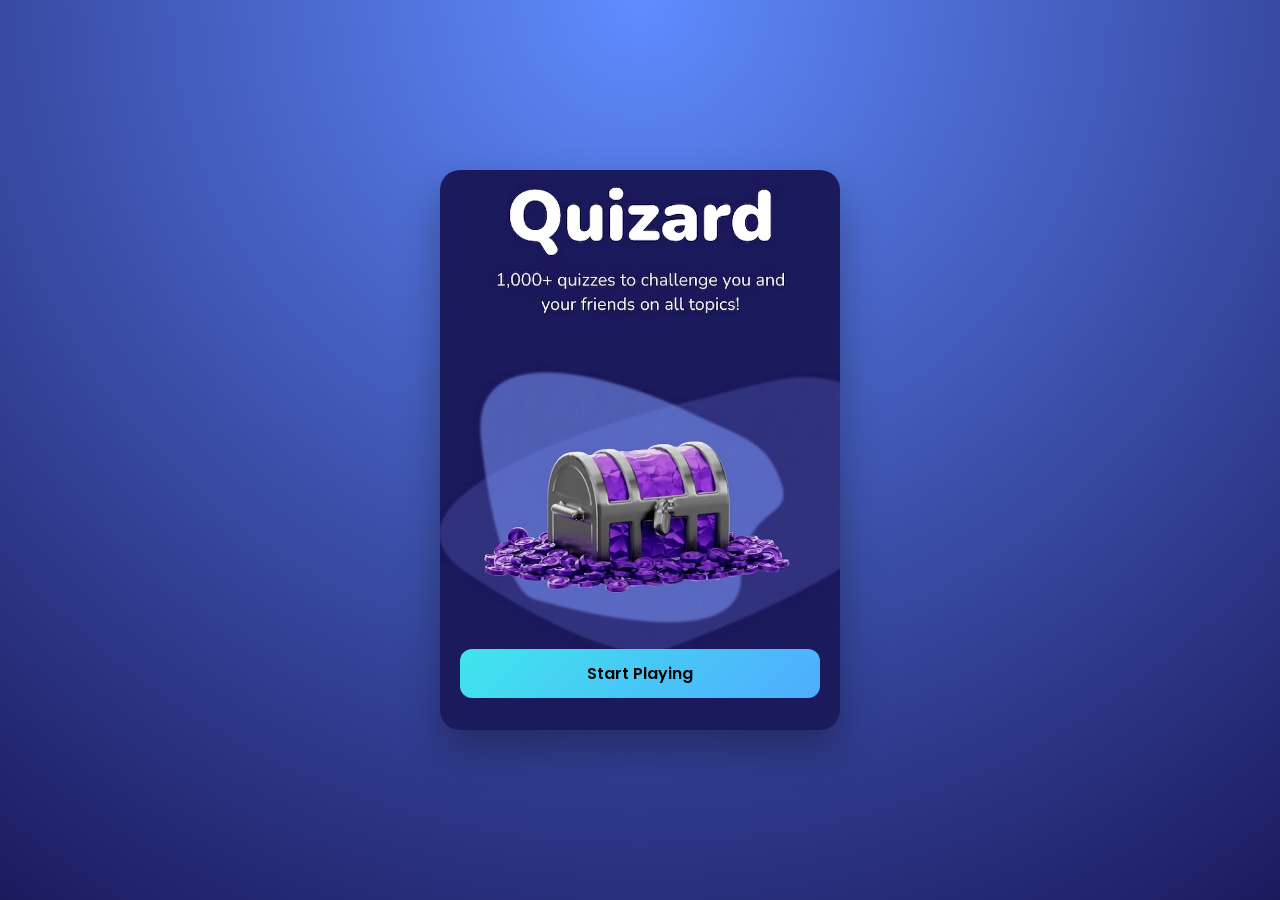
<file: index.html>
<!doctype html>
<html lang="en">
  <head>
    <meta charset="UTF-8" />
    <meta name="viewport" content="width=device-width, initial-scale=1.0" />
    <title>Document</title>
    <link rel="stylesheet" href="modify.css" />
    <link
      href="https://fonts.googleapis.com/css2?family=Poppins:wght@400;600&display=swap"
      rel="stylesheet"
    />
  </head>
  <body>
    <div class="parent">
      <div class="box1">
        <div class="timer"></div>
        <div class="nav">
          <div class="id"></div>
          <div class="category"></div>
          <div class="difficulty"></div>
        </div>
        <div class="ques"></div>
        <div class="a btn"></div>
        <div class="b btn"></div>
        <div class="c btn"></div>
        <div class="d btn"></div>
      </div>
      <div class="box2">
        <div class="start">Start Playing</div>
      </div>
      <div class="box3">
        <h1>Score</h1>
        <hr />
        <div class="scard">You got 10 out of 10 correct </div>
        <hr />
        <div class="replay">Try Again</div>
        <div class="home">Home</div>
      </div>
    </div>
    <script src="script.js"></script>
  </body>
</html>
</file>
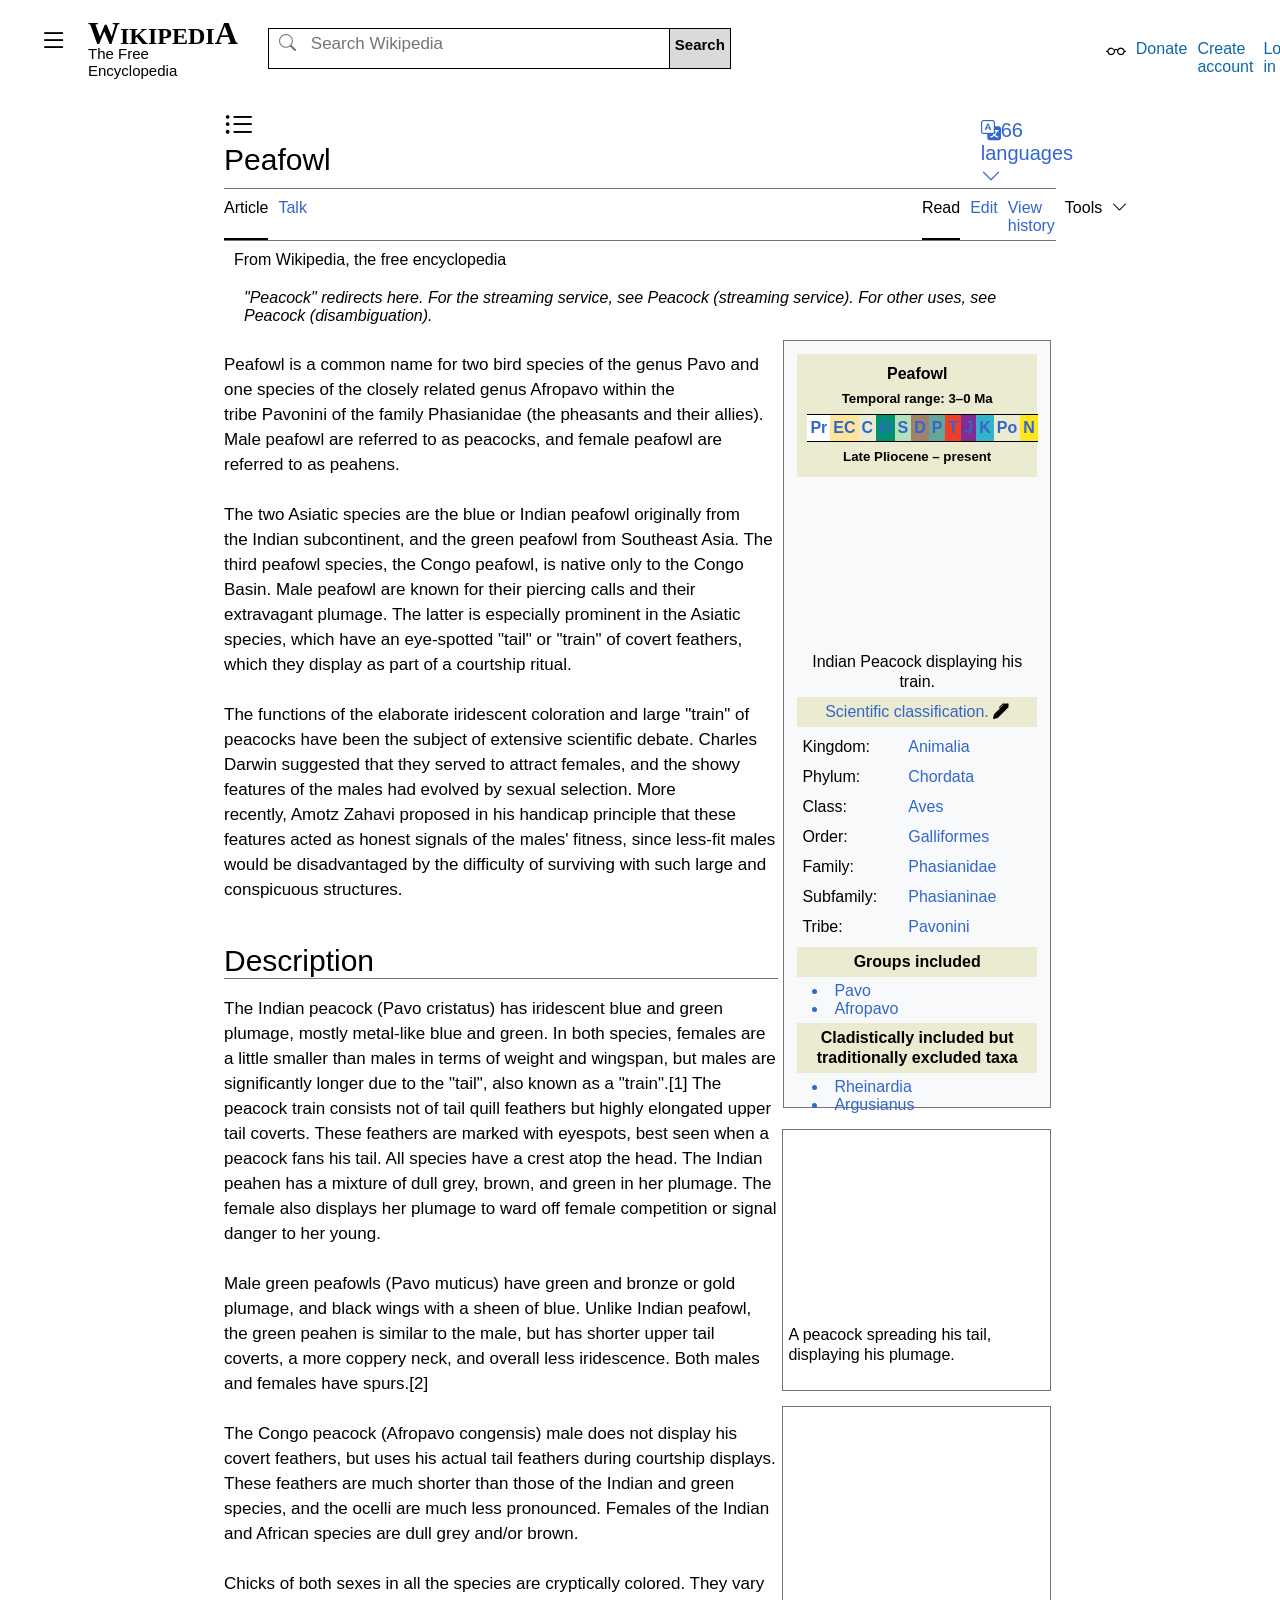
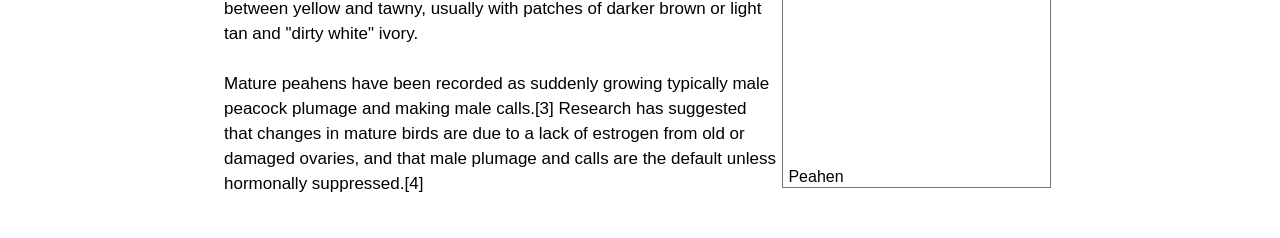
<file: wikipedia.html>
<!DOCTYPE html>
<html lang="en">
<head>
    <meta charset="UTF-8">
    <meta name="viewport" content="width=device-width, initial-scale=1.0">
    <title>Peafowl - Wikipedia</title>
    <link rel="stylesheet" href="https://cdn.jsdelivr.net/npm/bootstrap-icons@1.13.1/font/bootstrap-icons.min.css">
    <link rel="stylesheet" href="nav.css">
    <link rel="stylesheet" href="content.css">
    <style>
        body{
            margin: 0%;
            padding: 0%;
            font-family: sans-serif;
        }
        .site{
            height: 100vh;
            width: 100vw;
        }
        .p52{
            border: 1px solid #757575;
            width: 30%;
            padding: 8px;
            background-color: #f8f9fa;
            height: 750px;
            margin: 5px;
        }
        .p52 div{
            margin: 5px;
            line-height: 20px;
        }
        .d2{
            background-image: url("https://upload.wikimedia.org/wikipedia/commons/thumb/c/c5/Peacock_Plumage.jpg/500px-Peacock_Plumage.jpg");
            height: 165px;
            width: 100%;
            background-repeat: no-repeat;
            background-size: contain;
        }
        .d3{
            text-align: center;
        }
        .d4{
            background-color: #ebebd2;
            color: #36c;
            padding: 5px;
            text-align: center;
        }
        .d5{
            display: flex;
            flex-wrap: wrap;
        }
        .f1{
            width: 40%;
            
        }
        .f2{
            color: #36c;
        }
        .d6{
            background-color: #ebebd2;
            padding: 5px;
            font-weight: bold;
            text-align: center;
        }
        .d7{
            background-color: #ebebd2;
            padding: 5px;
            font-weight: bold;
            text-align: center;
        }
        li{
            color: #36c;
            margin-left: 20px;
        }
        .d1{
            background-color: #ebebd2;
            text-align: center;
            padding: 5px;
        }
        .d1 h5{
            margin: 0%;
        }
        .d1 h4{
            margin: 0%;
        }
        .e3{
            display: flex;
        }
        .e3 div{
            color: #36c;
            margin: 0%;
            font-weight: bold;
            border-top: 1px solid black;
            border-bottom: 1px solid black;
            padding: 3px;
        }
        .q2{
            background-image: url("https://upload.wikimedia.org/wikipedia/commons/thumb/a/ae/The_Magnificent_Peafowl.jpg/500px-The_Magnificent_Peafowl.jpg");
            height: 70%;
            width: 97%;
            background-repeat: no-repeat;
            background-size: contain;
            margin: 0%;
            padding: 0%;
            
        }
        .o1{
            border: 1px solid #757575;
            width: 103%;
            height: 250px;
            margin: 0%;
            padding: 5px;
            margin-left: -100px;
        }
        .o2{
            border: 1px solid #757575;
            width: 103%;
            height: 370px;
            margin: 0%;
            padding: 5px;
            margin-left: -100px;
        }
        .q3{
            background-image: url("https://upload.wikimedia.org/wikipedia/commons/thumb/6/6d/Female_Pefowl_001.jpg/500px-Female_Pefowl_001.jpg");
            height: 92%;
            width: 97%;
            background-repeat: no-repeat;
            background-size: contain;
            margin: 0%;
            padding: 0%;
            
        }
    </style>
</head>
<body>
    <div class="site">
        <div class="nav">
            <div class="menu"><i class="b1 bi-list"></i></div>
            <div class="img"></div>
            <div class="name">
                <div class="wikipedia"><h1>W</h1><h2>IKIPEDI</h2><h1>A</h1></div>
                <div class="free">The Free Encyclopedia</div>
            </div>
            <div class="search">
                <div class="search1"><i class="bi bi-search"></i>Search Wikipedia</div>
                <div class="search2"><h2>Search</h2></div>
            </div>
            <div class="anchor">
                <div class="a1"><i class="b2 bi-eyeglasses"></i></div>
                <div class="a2"><a href="">Donate</a></div>
                <div class="a3"><a href="">Create account</a></div>
                <div class="a4"><a href="">Log in</a></div>
                <div class="a5"><i class="b2 bi-three-dots"></i></div>
            </div>
        </div>
        <div class="peacock">
                <div class="p1">
                    <div class="pp1"><i class="bi bi-list-ul"></i>Peafowl</div>
                    <div class="pp2"><i class="bi bi-translate"></i>66 languages<i class="bi bi-chevron-down"></i></div>
                </div>
                <div class="p2">
                    <div class="pp3">
                        <div class="pp31">Article</div>
                        <div class="pp32">Talk</div>
                    </div>
                    <div class="pp4">
                        <div class="pp41">Read</div>
                        <div class="pp42">Edit</div>
                        <div class="pp43">View history</div>
                        <div class="pp44">Tools</div>
                        <div class="pp45"><i class="bi bi-chevron-down"></i></div>
                    </div>
                </div>
                <div class="p3">From Wikipedia, the free encyclopedia</div>
                <div class="p4">"Peacock" redirects here. For the streaming service, see Peacock (streaming service). For other uses, see Peacock (disambiguation).</div>
                <div class="p5">
                    <div class="p51"><p>Peafowl is a common name for two bird species of the genus Pavo and one species of the closely related genus Afropavo within the tribe Pavonini of the family Phasianidae (the pheasants and their allies). Male peafowl are referred to as peacocks, and female peafowl are referred to as peahens. <br><br>
                        The two Asiatic species are the blue or Indian peafowl originally from the Indian subcontinent, and the green peafowl from Southeast Asia. The third peafowl species, the Congo peafowl, is native only to the Congo Basin. Male peafowl are known for their piercing calls and their extravagant plumage. The latter is especially prominent in the Asiatic species, which have an eye-spotted "tail" or "train" of covert feathers, which they display as part of a courtship ritual. <br><br>
                        The functions of the elaborate iridescent coloration and large "train" of peacocks have been the subject of extensive scientific debate. Charles Darwin suggested that they served to attract females, and the showy features of the males had evolved by sexual selection. More recently, Amotz Zahavi proposed in his handicap principle that these features acted as honest signals of the males' fitness, since less-fit males would be disadvantaged by the difficulty of surviving with such large and conspicuous structures. <br><br>
                    </p>
                    <div class="p1">
                    <div class="pp1"></i>Description</div>
                    </div>
                    <p>The Indian peacock (Pavo cristatus) has iridescent blue and green plumage, mostly metal-like blue and green. In both species, females are a little smaller than males in terms of weight and wingspan, but males are significantly longer due to the "tail", also known as a "train".[1] The peacock train consists not of tail quill feathers but highly elongated upper tail coverts. These feathers are marked with eyespots, best seen when a peacock fans his tail. All species have a crest atop the head. The Indian peahen has a mixture of dull grey, brown, and green in her plumage. The female also displays her plumage to ward off female competition or signal danger to her young. <br><br>

Male green peafowls (Pavo muticus) have green and bronze or gold plumage, and black wings with a sheen of blue. Unlike Indian peafowl, the green peahen is similar to the male, but has shorter upper tail coverts, a more coppery neck, and overall less iridescence. Both males and females have spurs.[2] <br><br>

The Congo peacock (Afropavo congensis) male does not display his covert feathers, but uses his actual tail feathers during courtship displays. These feathers are much shorter than those of the Indian and green species, and the ocelli are much less pronounced. Females of the Indian and African species are dull grey and/or brown. <br><br>

Chicks of both sexes in all the species are cryptically colored. They vary between yellow and tawny, usually with patches of darker brown or light tan and "dirty white" ivory. <br><br>

Mature peahens have been recorded as suddenly growing typically male peacock plumage and making male calls.[3] Research has suggested that changes in mature birds are due to a lack of estrogen from old or damaged ovaries, and that male plumage and calls are the default unless hormonally suppressed.[4] <br><br></p>
                    </div>
                    <div class="p52">
                        <div class="d1">
                            <div class="e1"><h4>Peafowl</h4></div>
                            <div class="e2"><h5>Temporal range: 3–0 Ma</h5></div>
                            <div class="e3">
                                <div class="w1" style="background-color: white;">Pr</div>
                                <div class="w2" style="background-color: #fee599;">EC</div>
                                <div class="w3" style="background-color: #ebebd2;">C</div>
                                <div class="w4" style="background-color: #009270;">O</div>
                                <div class="w5" style="background-color: #b4e1b6;">S</div>
                                <div class="w6" style="background-color: #9f816c;">D</div>
                                <div class="w7" style="background-color: #66a598;">P</div>
                                <div class="w8" style="background-color: #f03f28;">T</div>
                                <div class="w9" style="background-color: #7f2c93;">J</div>
                                <div class="w10" style="background-color: #33b2c9;">K</div>
                                <div class="w11" style="background-color: #ebebd2;">Po</div>
                                <div class="w12" style="background-color: #ffe61a;">N</div>
                            </div>
                            <div class="e4"><h5>Late Pliocene – present</h5></div>
                        </div>
                        <div class="d2"></div>
                        <div class="d3">Indian Peacock displaying his train.</div>
                        <div class="d4">Scientific classification.  <i class="bi bi-pen-fill" style="color: black;"></i></div>
                        <div class="d5">
                            <div class="f1">Kingdom:</div>
                            <div class="f2">Animalia</div>
                            <div class="f1">Phylum:</div>
                            <div class="f2">Chordata</div>
                            <div class="f1">Class:</div>
                            <div class="f2">Aves</div>
                            <div class="f1">Order:</div>
                            <div class="f2">Galliformes</div>
                            <div class="f1">Family:</div>
                            <div class="f2">Phasianidae</div>
                            <div class="f1">Subfamily:</div>
                            <div class="f2">Phasianinae</div>
                            <div class="f1">Tribe:</div>
                            <div class="f2">Pavonini</div>
                        </div>
                        <div class="d6">Groups included</div>
                            <li>Pavo</li>
                            <li>Afropavo</li>
                        
                        <div class="d7">Cladistically included but traditionally excluded taxa</div>
                            <li>Rheinardia</li>
                            <li>Argusianus</li>
                        <div class="o1" style="margin-top: 15px;margin-left: -10px;">
                            <div class="q2" style="margin-top: 10px;"></div>
                            A peacock spreading his tail, displaying his plumage.
                        </div>
                        <div class="o2" style="margin-top: 15px;margin-left: -10px;">
                            <div class="q3" style="margin-top: 10px;"></div>
                            Peahen
                        </div>
                    </div>
                </div>
            </div>
    </div>
</body>
</html>
</file>
<file: modify.css>
body {
  margin: 0;
  font-family: "Poppins", sans-serif;
  height: 100vh;
  background: radial-gradient(circle at top, #5f8cff, #1c1a5e);
  display: flex;
  justify-content: center;
  align-items: center;
}

.parent {
  width: 100%;
  height: 100%;
  display: flex;
  justify-content: center;
  align-items: center;
}

.box1, .box2, .box3 {
  width: 360px;
  height: 520px;
  border-radius: 20px;
  background: rgba(255,255,255,0.08);
  box-shadow: 0 20px 40px rgba(0,0,0,0.3);
  padding: 20px;
  display: flex;
  flex-direction: column;
  position: absolute;
}

.box1 {
  visibility: hidden;
  animation: fadeIn 0.4s ease;
  transition: opacity 0.3s ease;
}

.box2 {
  background: url("img.png") no-repeat center/cover;
  display: flex;
  flex-direction: column;  
}

.box3 {
  display: none;
  color: white;
  text-align: center;
}

.ques {
  height: 120px;
  background: white;
  border-radius: 15px;
  padding: 12px;
  font-size: 16px;
  font-weight: 600;
  color: #222;
  display: flex;
  align-items: center;
}

.btn {
  flex: 1;
  display: flex;
  align-items: center;
  justify-content: center;
  background: white;
  border-radius: 12px;
  font-size: 15px;
  cursor: pointer;
  transition: all 0.25s ease;
  margin-top: 8px;
}

.btn:hover {
  background: #dbeafe;
  transform: scale(1.03);
}

.id {
  text-align: center;
  color: white;
  font-size: 13px;
  margin-bottom: 5px;
}

.timer {
  height: 6px;
  border-radius: 10px;
  background: linear-gradient(to right, #00ff87, #60efff);
  animation: slider 15s linear forwards;
  margin-bottom: 10px;
}

.start {
  margin-top: auto;  
  margin-bottom: 12px;
  padding: 12px;
  border-radius: 12px;
  text-align: center;
  font-weight: 600;
  cursor: pointer;
  background: linear-gradient(135deg, #40e5ed, #4facfe);
}

.replay, .home {
  margin-top: auto;
  margin-bottom: 12px;
  padding: 12px;
  border-radius: 12px;
  text-align: center;
  font-weight: 600;
  cursor: pointer;
  background: linear-gradient(135deg, #40e5ed, #4facfe);
  color: #000;
  transition: all 0.25s ease;
}

.start:hover, .replay:hover, .home:hover {
  transform: translateY(-3px) scale(1.03);
  box-shadow: 0 10px 20px rgba(0,0,0,0.3);
}

.scard {
  background: white;
  color: black;
  padding: 20px;
  border-radius: 15px;
  font-size: 22px;
  margin: 20px 0;
}

@keyframes slider {
  from { width: 100%; }
  to { width: 0%; }
}

@keyframes fadeIn {
  from {
    opacity: 0;
    transform: translateY(10px);
  }
  to {
    opacity: 1;
    transform: translateY(0);
  }
}

.category ,.difficulty{
  align-self: center;
  background: rgba(255,255,255,0.2);
  color: white;
  padding: 5px 12px;
  border-radius: 10px;
  font-size: 12px;
  margin-bottom: 5px;
}

.btn.correct {
  background: #4ade80 !important;
  transform: scale(1.05);
}

.btn.wrong {
  background: #f87171 !important;
}

.nav{
    display: flex;
    justify-content: space-between;
}
</file>
<file: nav.css>
.nav{
            width: 100vw;
            height: 6vh;
            display: flex;
            padding-top: 15px;
        }
        .menu{
            padding-top: 10px;
            font-size: 28px;
            margin-left: 40px;
        }
        .img{
            background-image: url("https://en.wikipedia.org/static/images/icons/wikipedia.png");
            background-repeat: no-repeat;
            background-position: center;
            background-size: contain;
            height: 50px;
            width: 50px;
            margin-left: 10px;
        }
        .wikipedia{
            display: flex;
            padding-bottom: 0px;
            margin-left: 10px;
            font-family: serif;
        }
        .wikipedia h1{
            margin: 0%;
        }
        .wikipedia h2{
            margin-top: 8px;
        }
        .free{
            margin-top: -25px;
            font-size: 15px;
            margin-left: 10px;
        }
        .search{
            display: flex;
            font-size: 17px;
            margin-left: 30px;
            padding-top: 13px;
        }
        .bi-search{
            margin-right: 15px;
        }
        .search1{
            color: #757575;
            padding-top: 5px;
            width: 390px;
            border: 1px solid black;
            font-family: sans-serif;
            padding-left: 10px;
        }
        .search2{
            font-family: sans-serif;
            background-color: #dcd9d9;
            width: 60px;
            font-size: 10px;
            border: 1px solid black;
            border-left: 0px;
            
        }
        .search2 h2{
            margin-left: 5px;
            margin-top: 7px;
        }
        .anchor{
            display: flex;
            margin-left: 370px;
            padding-top: 20px;
        }
        .anchor div{
            padding: 5px;
        }
        .b2{
            font-size: 20px;
        }
        a{
            color: rgb(14, 103, 167);
            text-decoration: none;
        }
</file>
<file: content.css>
.peacock{
            width: 65%;
            height: 94vh;
            /* border: 2px solid black; */
            margin: auto;
            margin-top: 40px;
        }
        .p1{
            display: flex;
            border-bottom: 1px solid #757575;
        }
        .pp1{
            font-size: 30px;
        }
        .pp2{
            font-size: 20px;
            color: #36C;
            padding-top: 10px;
            margin-left: 650px;
            
        }
        .pp3{
            display: flex;
            gap: 10px;
            padding: 0%;
            margin: 0px;
        }
        .pp4{
            display: flex;
            margin-left: 615px;
            gap: 10px;
        }
        .p2{
            display: flex;
            padding-top: 10px;
            border-bottom: 1px solid #757575;
        }
        .pp31{
            border-bottom: 2px solid black;
            margin-bottom: 0px;
            padding-bottom: 5px;
        }
        .pp32{
            padding-bottom: 5px;
            color: #36c;
        }
        .pp41{
            border-bottom: 2px solid black;
            margin-bottom: 0px;
            padding-bottom: 5px;
        }
        .pp42{
            padding-bottom: 5px;
            color: #36c;
        }
        .pp43{
            padding-bottom: 5px;
            color: #36c;
        }
        .p3{
            padding: 10px;
        }
        .p4{
            padding: 10px;
            padding-left: 20px;
            font-style: italic;
        }
        .p5{
            display: flex;
        }
        .p51{
            width: 70%;
        }
        .p51 p{
            line-height: 25px;
            font-size: 17px;
        }
</file>
